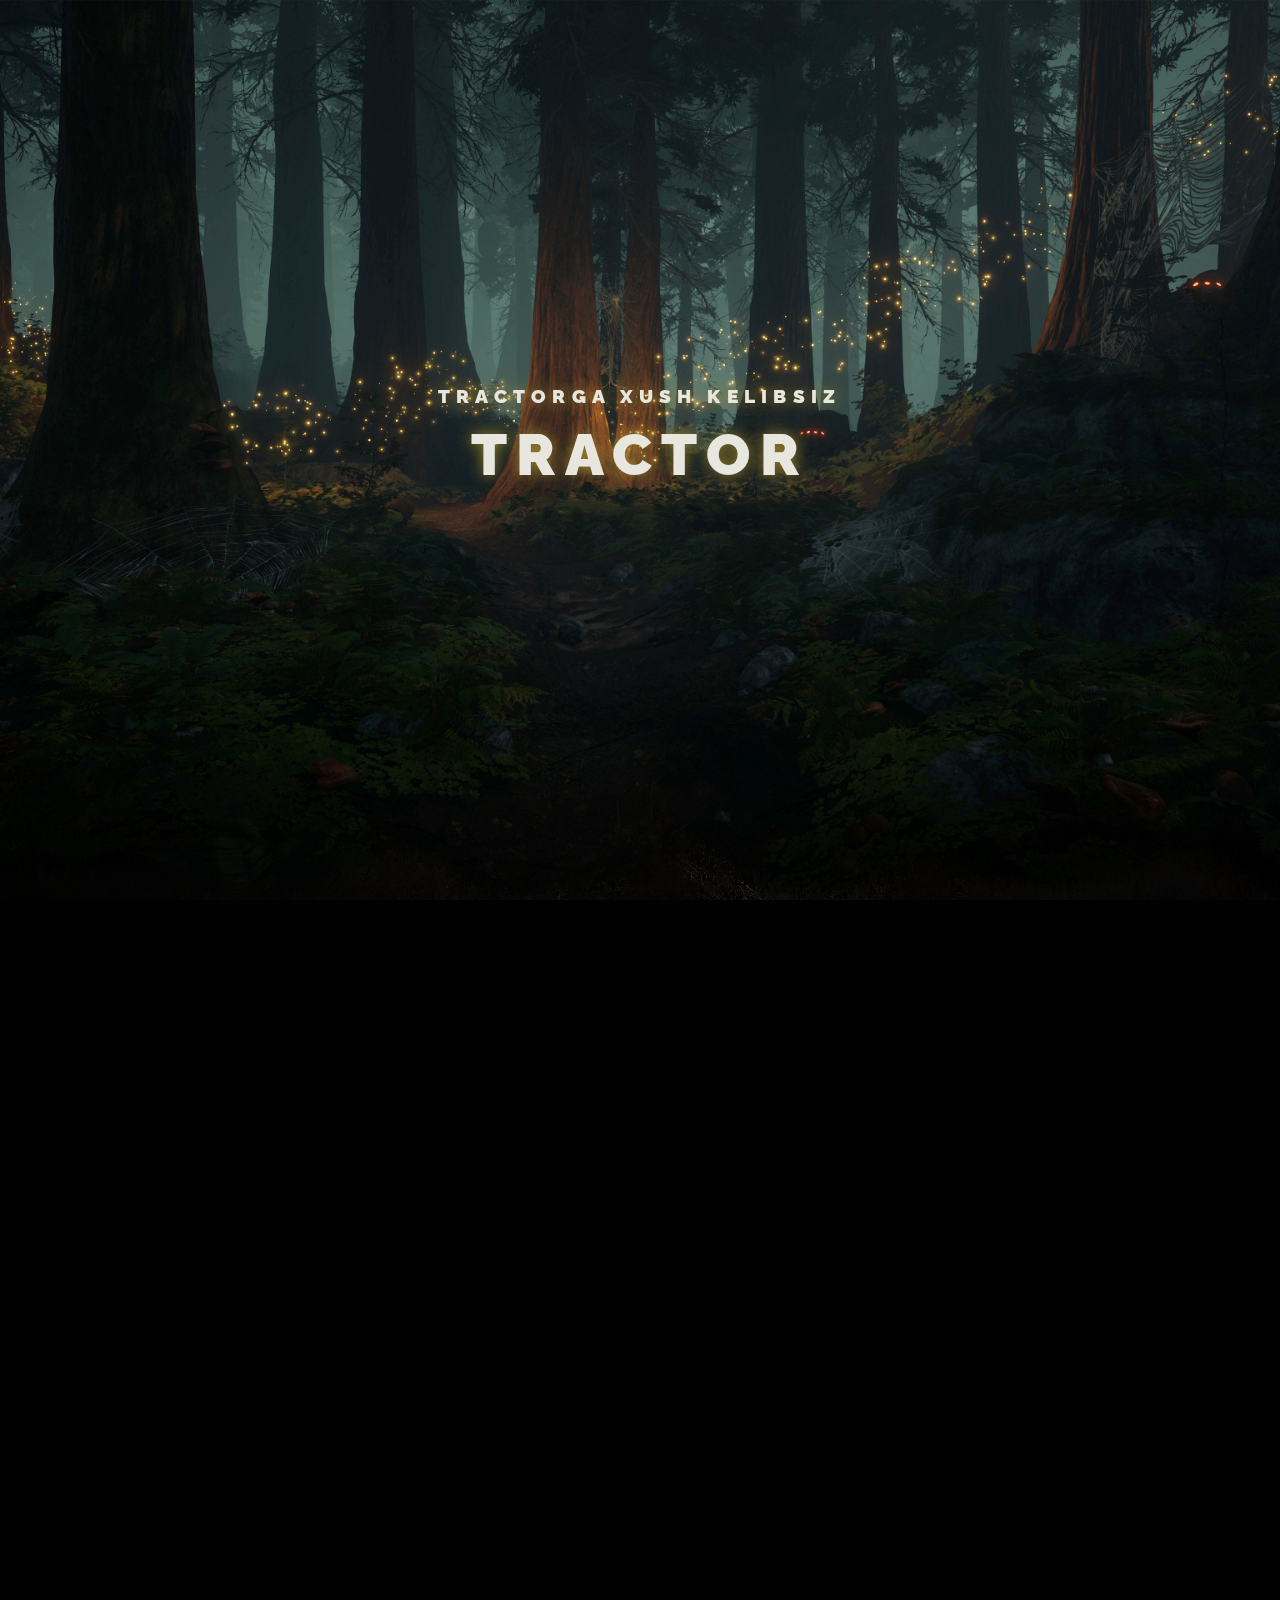
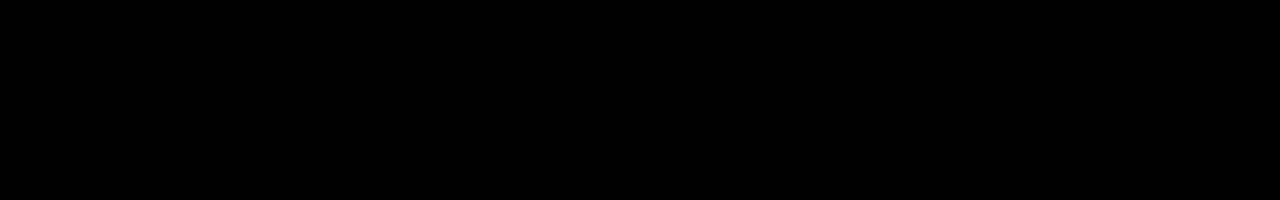
<file: index.html>
<!DOCTYPE html>
<html lang="en">
<head>

	<meta charset="UTF-8">
	<meta http-equiv="X-UA-Compatible" content="IE=edge">
	<meta name="viewport" content="width=device-width, initial-scale=1.0">

	<title>Document</title>

	<link rel="stylesheet" href="./fonts/main.css">

	<script src="./fonts/libs/gsap/gsap.min.js" defer></script>
	<script src="./fonts/libs/gsap/ScrollTrigger.min.js" defer></script>
	<script src="./fonts/libs/gsap/ScrollSmoother.min.js" defer></script>

	<script src="./fonts/app.js" defer></script>

</head>
<body>
	<div class="wrapper">
		<div class="content">

			<header class="main-header">
				<div class="layers">
					<div class="layer__header">
						<div class="layers__caption">Tractorga xush kelibsiz</div>
						<div class="layers__title">Tractor</div>
					</div>
					<div class="layer layers__base" style="background-image: url(img/layer-base.png);"></div>
					<div class="layer layers__middle" style="background-image: url(img/layer-middle.png);"></div>
					<div class="layer layers__front" style="background-image: url(img/layer-front.png);"></div>
				</div>
			</header>
		
			<article class="main-article" style="background-image: url(img/dungeon.jpg);">
				<div class="main-article__content">
					<h2 class="main-article__header">Tractor haqida malumot</h2>
					<p class="main-article__paragraph">Bizning kompaniyada aksiya kimda kim 2ta tractor sotib olsa 3 tractor 50% chegirmada xarid qilishingiz mumkin.</p> <p><a href="../300/alpha.html" target="_self">Traktorning turlari hamda narxini ko'rish uchun</a></p></div>
				</article></p>
				</div>
				<div class="copy">© Muzaffarov Shaxzodbek maxsuloti 

		</div>
	</div>

</body>
</html>
</file>
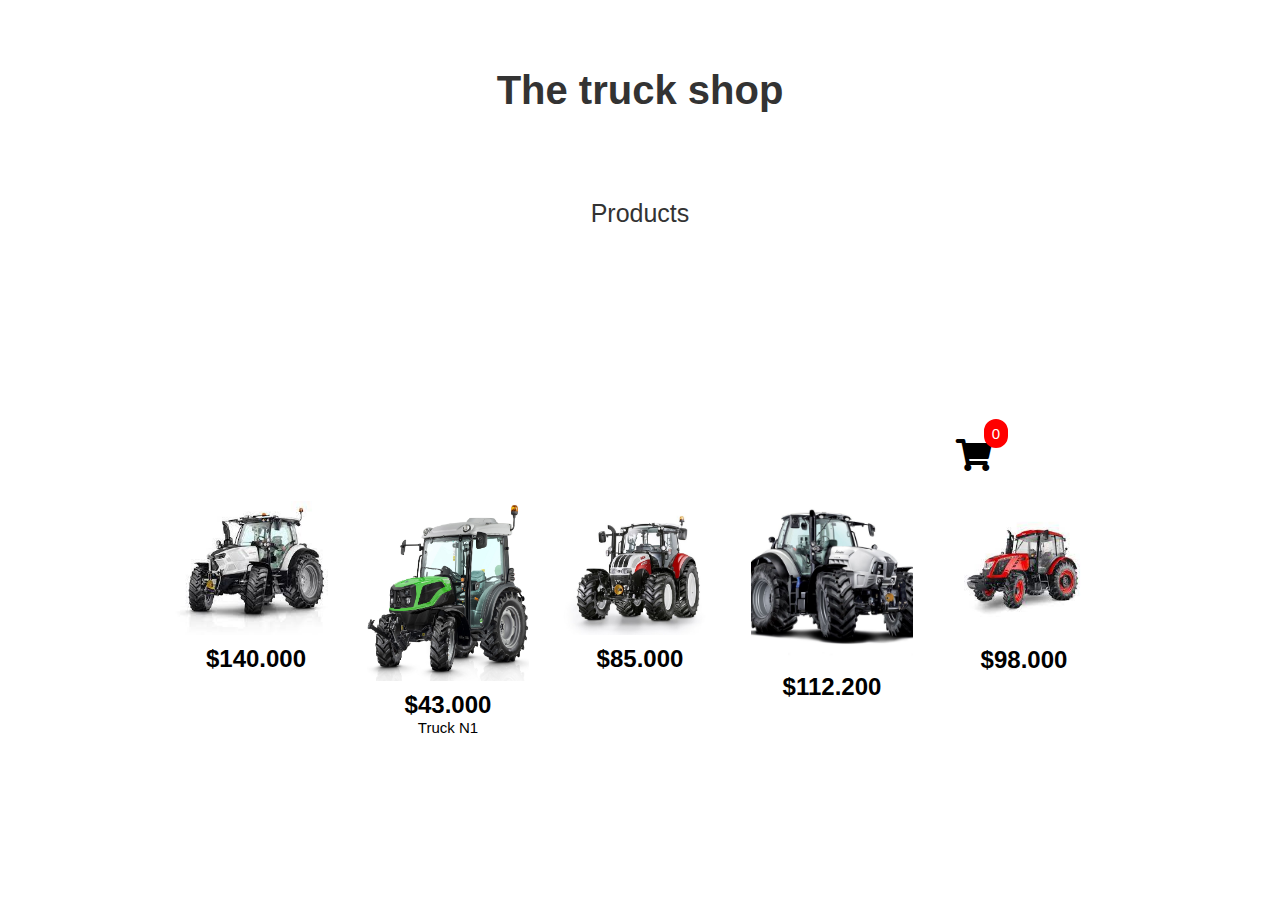
<file: 300/index.html>
<!DOCTYPE html>
<html lang="en">
  <head>
    <meta charset="utf-8">
    <meta name="viewport" content="width=device-width, initial-scale=1">
    <meta name="author" content="CodeHim">
    <title>Shop</title>
    <link rel="stylesheet" href="https://cdnjs.cloudflare.com/ajax/libs/font-awesome/5.15.1/css/all.min.css">
  
    <link rel="stylesheet" href="css/niban.css">
    <link rel="stylesheet" href="css/ichiban.css">

	
  
  </head>
  <body>
 <header class="intro">
 <h1>The truck shop</h1>
 <p>Products</p>
 </header>
  

 <main>
 
<div class="cart-modal-overlay">
    <div class="cart-modal">
      <i id="close-btn" class="fas fa-times"></i>
        <h1 class="cart-is-empty">Cart is empty</h1>
      
        <div class="product-rows">
        </div>
        <div class="total">
          <h1 class="cart-total">TOTAL</h1>
            <span class="total-price">$0</span>
              <button class="purchase-btn">PURCHASE</button>
        </div>
      </div>
</div>
      

  <div class="cart-btn">
    <i id="cart" class="fas fa-shopping-cart"></i>
      <span class ="cart-quantity">0</span>
  </div>

  <div class="items-container">
    <div class="card-1 card">
      <img class="product-image" src="./img/1.jpg" alt="">
        <button class="add-to-cart">Add to cart</button>
          <span class="product-price">$140.000</span>
    </div>
    <div class="card-2 card">
      <img class="product-image" id="q1" src="./img/2.jpg" alt="">
      <button class="add-to-cart">Add to cart</button>
        <span class="product-price">$43.000</span>
        <p><span>Truck N1</span></p>
    </div>
    <div class="card-3 card">
      <img class="product-image" src="./img/3.jpg" alt="">
        <button class="add-to-cart">Add to cart</button>
          <span class="product-price">$85.000</span>
    </div>
    <div class="card-4 card">
      <img class="product-image" src="./img/4.jpg" alt="">
         <button class="add-to-cart">Add to cart</button>
        <span class="product-price">$112.200</span>
    </div>
    <div class="card-5 card">
      <img class="product-image" src="./img/5.jpg" alt="">
      <button class="add-to-cart">Add to cart</button>
      <span class="product-price">$98.000</span>
    </div>
  </div>  
    
 </main>
 
      
  
  <script  src="./js/script.js"></script>
  </body>
</html>
</file>
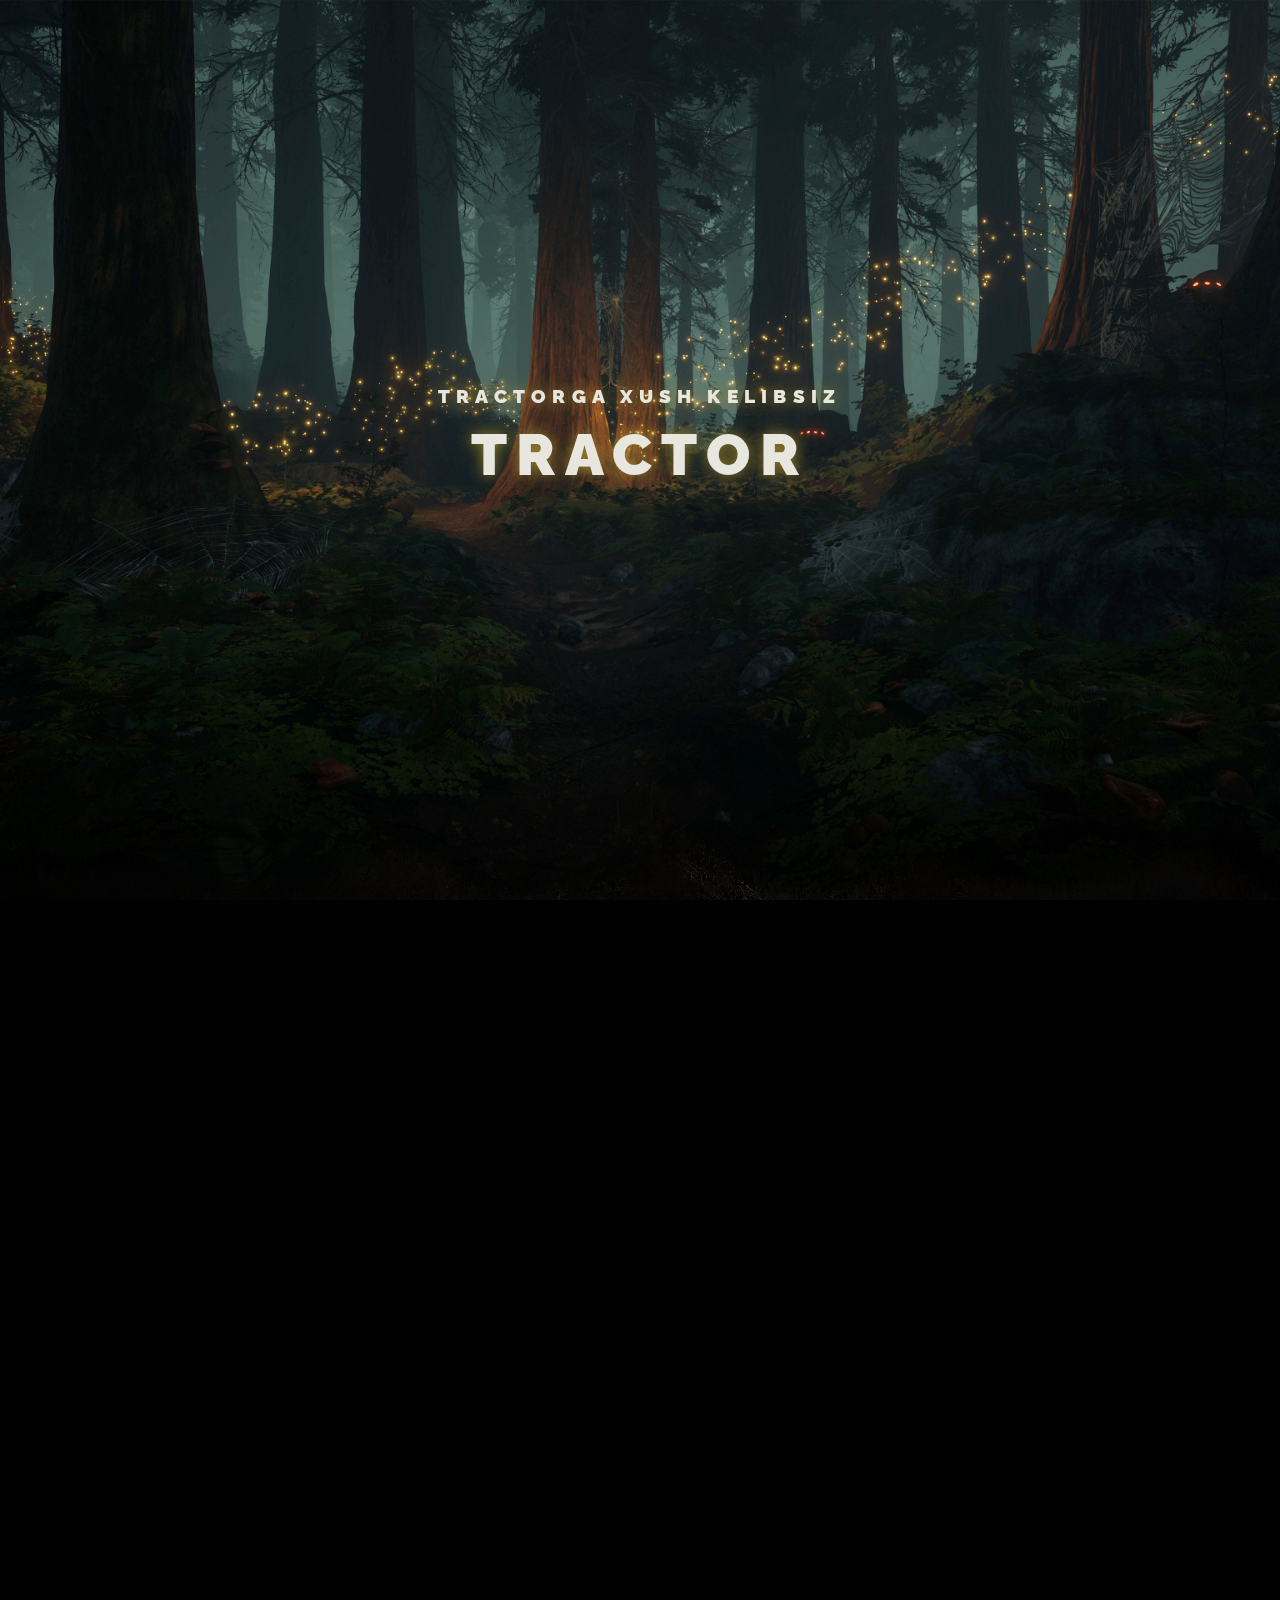
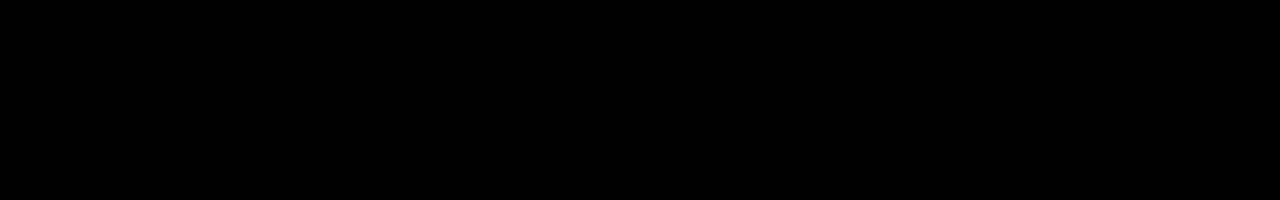
<file: fonts/index.html>
<!DOCTYPE html>
<html lang="en">
<head>

	<meta charset="UTF-8">
	<meta http-equiv="X-UA-Compatible" content="IE=edge">
	<meta name="viewport" content="width=device-width, initial-scale=1.0">

	<title>Document</title>

	<link rel="stylesheet" href="main.css">

	<script src="libs/gsap/gsap.min.js" defer></script>
	<script src="libs/gsap/ScrollTrigger.min.js" defer></script>
	<script src="libs/gsap/ScrollSmoother.min.js" defer></script>

	<script src="app.js" defer></script>

</head>
<body>
	<div class="wrapper">
		<div class="content">

			<header class="main-header">
				<div class="layers">
					<div class="layer__header">
						<div class="layers__caption">Tractorga xush kelibsiz</div>
						<div class="layers__title">Tractor</div>
					</div>
					<div class="layer layers__base" style="background-image: url(img/layer-base.png);"></div>
					<div class="layer layers__middle" style="background-image: url(img/layer-middle.png);"></div>
					<div class="layer layers__front" style="background-image: url(img/layer-front.png);"></div>
				</div>
			</header>
		
			<article class="main-article" style="background-image: url(img/dungeon.jpg);">
				<div class="main-article__content">
					<h2 class="main-article__header">Tractor haqida malumot</h2>
					<p class="main-article__paragraph">Bizning kompaniyada aksiya kimda kim 2ta tractor sotib olsa 3 tractor 50% chegirmada xarid qilishingiz mumkin.</p> <p><a href="../300/alpha.html" target="_self">Traktorning turlari hamda narxini ko'rish uchun</a></p></div>
				</article></p>
				</div>
				<div class="copy">© Muzaffarov Shaxzodbek maxsuloti 

		</div>
	</div>

</body>
</html>
</file>
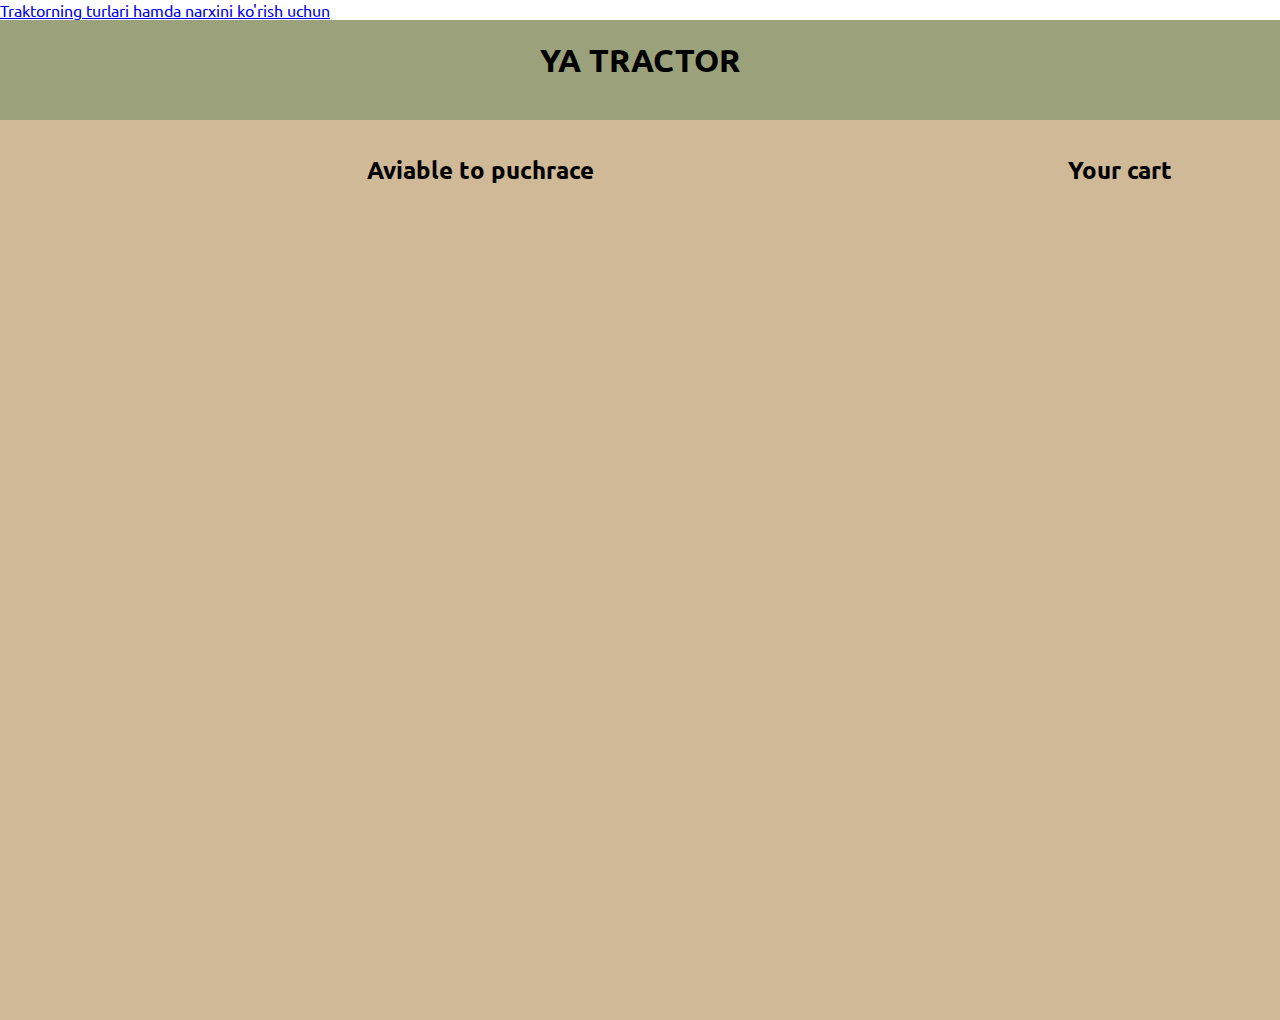
<file: fonts/img/tractor 300/index.html>
<!DOCTYPE html>
<html lang="en">
  <head>
    <meta charset="UTF-8" />
    <meta http-equiv="X-UA-Compatible" content="IE=edge" />
    <meta name="viewport" content="width=device-width, initial-scale=1.0" />
    <link rel="stylesheet" href="style.css">
    
    <title>

    </title>
  </head>
  <body>
    <p><a href="http://127.0.0.1:5500/tractor%20300/index.html" target="_self">Traktorning turlari hamda narxini ko'rish uchun</a></p>
    <header class="head">
    <h1 class="tittle"> YA TRACTOR</h1>
    </header>

    <div class="container">
      <div class="bow">
      <h1 class="zxc-1">Aviable to puchrace</h1>
      <h2 class="zxc-2">Your cart</h2>
      </div>
      <div class="bar">
        <div class="row right-bar"></div>

        <div class="row left-bar"></div>
      </div>
    </div>
    <script src="app.js" type="module"></script>
  </body>
</html>
</file>
<file: fonts/main.css>
* {
	margin: 0;
	padding: 0;
	box-sizing: border-box;
}
:root {
	--index: calc(1vw + 1vh);
	--text: #e7e7e0;
	--transition: transform .75s cubic-bezier(.075, .5, 0, 1);
}
@font-face {
	font-family: raleway_f;
	src: url(../fonts/raleway-regular.woff2);
}
@font-face {
	font-family: raleway_f;
	src: url(../fonts/raleway-black.woff2);
	font-weight: 900;
}
body {
	background-color: #010101;
	font-family: raleway_f, sans-serif;
	line-height: 1.55;
}
.main-header {
	position: relative;
}
.main-header::after {
	content: '';
	position: absolute;
	z-index: 100;
	width: 100%;
	height: calc(var(--index) * 10);
	background-image: url(../img/ground.png);
	background-size: cover;
	background-repeat: no-repeat;
	background-position: center;
	bottom: calc(var(--index) * -4.5);
}
.layers {
	height: 100vh;
	display: flex;
	align-items: center;
	justify-content: center;
	text-align: center;
	overflow: hidden;
	position: relative;
}
.layer {
	height: 100%;
	width: 100%;
	position: absolute;
	background-size: cover;
	background-position: center;
	will-change: transform;
	z-index: 2;
	transition: var(--transition);
}
.layers__base {
	transform: translate3d(0, calc(var(--scrollTop) / 1.6), 0);
	z-index: 0;
}
.layers__middle {
	transform: translate3d(0, calc(var(--scrollTop) / 2.5), 0);
}
.layers__front {
	transform: translate3d(0, calc(var(--scrollTop) / 5.7), 0);
}
.layer__header {
	z-index: 1;
	transform: translate3d(0, calc(var(--scrollTop) / 2), 0);
	transition: var(--transition);
	will-change: transform;
	text-transform: uppercase;
	font-weight: 900;
	color: var(--text);
	text-shadow: 0 0 15px #9d822b;
}
.layers__title {
	font-size: calc(var(--index) * 2.65);
	letter-spacing: calc(var(--index) / 2.25);
}
.layers__caption {
	font-size: calc(var(--index) / 1.175);
	letter-spacing: calc(var(--index) / 3.5);
	margin-top: calc(var(--index) * -.75);
}
.main-article {
	--main-article-transform: translate3d(0, calc(var(--scrollTop) / -7.5), 0);
	min-height: 100vh;
	background-size: cover;
	background-position: center;
	color: var(--text);
	display: flex;
	justify-content: center;
	align-items: center;
	position: relative;
	text-align: center;
	/* Update: */
	top: -1px;
	z-index: 10;
}
.main-article__header {
	text-transform: uppercase;
	font-size: calc(var(--index) * 1.8);
	letter-spacing: calc(var(--index) / 7.5);
	transform: var(--main-article-transform);
	transition: var(--transition);
	will-change: transform;
}
.main-article__paragraph {
	max-width: calc(var(--index) * 30);
	font-size: calc(var(--index) * .9);
	margin-top: calc(var(--index) / 1.25);
	transform: var(--main-article-transform);
	transition: var(--transition);
	will-change: transform;
}
.content {
	will-change: transform;
}
.copy {
	position: absolute;
	bottom: calc(var(--index) * 2.5);
	opacity: .45;
	font-size: calc(var(--index) * .75);
	letter-spacing: calc(var(--index) / 37.5);
}
</file>
<file: 300/css/niban.css>
* {
  margin: 0;
  padding: 0;
}

img {
  max-width: 100%;
  display: block;
}

.cart-btn {
  position: relative;
  display: flex;
  justify-content: flex-end;
}

#cart {
  position: relative;
  font-size: 2rem;
  cursor: pointer;
  margin: 1em 4em 0 0;
}

.cart-quantity {
  color: white;
  background-color: red;
  padding: .2em .3em;
  position: absolute;
  margin: .8em 7.5em 0 0;
  right: 0;
  border: solid 3px red;
  border-radius: 15px;
  font-weight: bolder;
}

.items-container {
  display: grid;
  grid-template-columns: repeat(auto-fit, minmax(150px, 1fr));
  margin-top: 1em;
  
}

.card {

  margin: 1em;
  position: relative;
  overflow: hidden; 
  text-align: center;
}

.card:hover .add-to-cart {
  transform: translateX(0);
}

.product-image {
  margin-bottom: 10px;
}

#q1 {
  width: 200px;
  height: 180px;
}

.add-to-cart {
  background-color: black;
  color: white;
  position: absolute;
  right: 0;
  top: 65%;
  padding: .5em 1em; 
  transform: translateX(300px);
  transition: .5s ease;
  outline: none;
  border: none;
  cursor: pointer;
  font-weight: bolder;
  font-size: 1.2rem
}

.product-price {
  padding-top: 1em;
  font-weight: bold;
  font-size: 1.5rem;
  
}

/* .name-1 {
  text-align: right;
} */

.cart-modal-overlay {
  position: fixed;
  top: 0;
  left: 0;
  width: 100%;
  height: 100%;
  background-color: rgba(0, 0, 0, .5);
  z-index: 2;
  transform: translateX(-200%);
  transition: .5s ease-out;
  
}

.cart-modal {
  height: 100vh;
  width: 50%;
  background-color: rgb(84, 82, 82);
  float: right;
  overflow: scroll;
  overflow-x: hidden;
}

#close-btn {
  font-size: 1.5rem;
  float: right;
  margin: .5em 2em 0 0;
  color: white;
  cursor: pointer;
}

.cart-is-empty {
  color: white;
  text-align: center;
  font-size: 1.5rem;
  margin-bottom: 1em;
  display: none;
  
}

.total {
  text-align: center;
  margin: 2em 0 2em 0;

}

.cart-total {
  color: white;
}

.total-price {
  color: white;
  font-size: 2rem;
  display: block;
}

.purchase-btn {
  font-size: 1rem;
  font-weight: bolder;
  background-color: darkgreen;
  color: white;
  padding: 1em 2em;
  border-radius: 10px;
  outline: none;
  border: none;
  cursor: pointer;
  margin: 2em 0 1em 0;
}

.product-rows {
  margin-top: 3em;
  width: 95%;
  margin-left: auto;
  margin-right: auto;
  
}

.product-row {
  display: flex;
  align-items: center;
}

.cart-image {
  width: 11rem;
  height: 9rem;
  margin: 1em;
}

.cart-price {
  color: white;
  font-size: 1.5rem;
  font-weight: bolder;
}

.product-quantity {
  width: 4rem;
  font-size: 2rem;
  margin-left: 3rem;
}

.remove-btn {
  padding: 1em 2em;
  background-color: darkred;
  border: 1px solid;
  color: white;
  outline: none;
  border: none;
  cursor: pointer;
  margin-left: 3rem;
  font-weight: bolder;
  font-size: 1rem;
}

.remove-btn:active {
  transform: translateY(5px);
}

@media (max-width: 1000px){
  .cart-modal {
    width: 100vw;
  } 
  
  .product-row {
    flex-direction: column;
    text-align: center;
    margin-bottom: 2em;
  }
  
  .remove-btn {
    margin: 0
  }
  
  .product-quantity {
    margin: .5em 0 .5em 0
  }
}
</file>
<file: fonts/img/tractor 300/style.css>
@import url('https://fonts.googleapis.com/css2?family=Ubuntu:wght@300;500&display=swap');

*{
    margin: 0;
    padding: 0;
}

body{
    color: #9BA17B;
    font-family: 'Ubuntu', sans-serif;
}


.head {
    background-color: #9BA17B ;
    width: 100%;
    height: 100px;
    text-align: center;
    
}

.tittle{
    color: black;
    padding-top: 20px;
    text-align: center;
}

.container {
    background-color: #CFB997;
    width: 100%;
    height: 900px;
    
    
}


    
.right-bar {
    width: 74%;
    /* height: 800px; */
    
    display: flex;
    flex-wrap: wrap;
    align-content: flex-start;

background: #CFB997;
/* background: -moz-radial-gradient(center, ellipse cover,  #7d7e7d 0%, #0e0e0e 100%);
background: -webkit-radial-gradient(center, ellipse cover,  #7d7e7d 0%,#0e0e0e 100%);
background: radial-gradient(ellipse at center,  #7d7e7d 0%,#0e0e0e 100%);
filter: progid:DXImageTransform.Microsoft.gradient( startColorstr='#7d7e7d', endColorstr='#0e0e0e',GradientType=1 ); */

}
.left-bar {
    width: 24%;
    
    /* height: 150vh; */
    
   
background: #CFB997;
/* background: -moz-linear-gradient(top,  #d8e0de 0%, #aebfbc 22%, #99afab 33%, #8ea6a2 50%, #829d98 67%, #4e5c5a 82%, #0e0e0e 100%); 
background: -webkit-linear-gradient(top,  #d8e0de 0%,#aebfbc 22%,#99afab 33%,#8ea6a2 50%,#829d98 67%,#4e5c5a 82%,#0e0e0e 100%); 
background: linear-gradient(to bottom,  #d8e0de 0%,#aebfbc 22%,#99afab 33%,#8ea6a2 50%,#829d98 67%,#4e5c5a 82%,#0e0e0e 100%);
filter: progid:DXImageTransform.Microsoft.gradient( startColorstr='#d8e0de', endColorstr='#0e0e0e',GradientType=0 ); */

}
.bow{
    height: 100px;
    width: 100%;
    display: flex;
    color: black;
}
.bar{
    display: flex;
    justify-content: space-between;
}



.right{
    width: 290px;
    height: 290px;
    background-color: rgb(192, 6, 6);
    color: yellow;
    margin: 40px;
    /* display: flex;
    align-items : center;
    flex-direction: column; */
    /* box-shadow: 0 0 15px; */
    border-radius: 5px;
    transition: 0.5s;
    transform: scale3d(1, 1, 1);
    font-family: Impact, Haettenschweiler, 'Arial Narrow Bold', sans-serif;
    font-size: 21px;
    text-align: left;

}
.right:hover{
    transform: scale3d(1.1, 1.1, 2);

}
.right img{
    width: 260px;
    height: 200px;
    /* margin: 5px; */
    cursor: pointer;
    margin: 15px 15px 0 15px;
}

.text{
    float: left;
    margin-left: 20px;
    cursor: pointer;
}


    

.button{
    cursor: pointer;
    float: right;
    position: relative;
    top: 10px;
    right: 10px;
    
}
button{
    border: 0px solid;
    background-color: rgb(42, 169, 4);
    padding: 6px;
    border-radius: 6px;
    box-shadow: 0px 0px 2px;
    cursor: pointer;
}
button:hover{
    box-shadow: 0 0 5px;
}
.zxc-1{
    width: 75%;
    text-align: center;
    align-self: center;
    cursor: pointer;
    font-size: 24px;
}
.zxc-2{
    width: 25%;
    text-align: center;
    align-self: center;
    cursor: pointer;
    font-size: 24px;
}
@media (max-width:470px){
    .right{
        background-color: aqua;
        flex-wrap: wrap;
    }
    .right-bar{
        flex-wrap:wrap ;
        background-color: blanchedalmond;
    }

    .left-bar{
        width: 24%;
        flex-wrap: wrap-reverse;
        background-color: blanchedalmond;
    }
} 
@media (min-width:461px) and (max-width:1300px){

    .right{
        background-color: rgb(127, 246, 113);
    }
    .right-bar{
        
        background-color: rgb(255, 134, 134);
    }

    .left-bar{
        align-items: center;
        width: 24%;
        background-color: blanchedalmond;
    }
}
</file>
<file: 300/css/ichiban.css>
@import url('https://fonts.googleapis.com/css?family=Roboto&display=swap');
@import url('https://stackpath.bootstrapcdn.com/font-awesome/4.7.0/css/font-awesome.min.css');
*{ margin: 0; padding: 0;}
body{
  font-family:'Franklin Gothic Medium', 'Arial Narrow', Arial, sans-serif;
  font-style: normal;
  font-weight: 300;
 
  font-size: 15px;
  background: #ffff;
}
.intro{
   background: white;
   padding: 60px 30px;
   color: #333;
   margin-bottom: 10px;
   line-height: 1.5;
   text-align: center;
}
.intro h1 {
   
   font-size: 40px;
   font-weight: bold;
   padding-bottom: 15px;
   

}
.intro p{
   margin-bottom: 20px;
   font-family:Verdana, Geneva, Tahoma, sans-serif;
   font-size: 25px;
   padding: 60px 30px;
}

main{
  background: #fff;
  padding: 20px;
  
}

 
@media only screen and (min-width: 1280px){
    main{
      max-width: 960px;
      margin-left: auto;
      margin-right: auto; 
      padding: 24px;
    }


}

.set-overlayer,
.set-glass,
.set-sticky {
	cursor: pointer;
	height: 45px;
	line-height: 45px;
	padding: 0 15px;
	color: #333;
	font-size: 16px;
}
.set-overlayer:after,
.set-glass:after,
.to-active:after,
.set-sticky:after {
	font-family: FontAwesome;
	font-size: 18pt;
	position: relative;
	float: right;
}
.set-overlayer:after,
.set-glass:after,
.set-sticky:after {
	content: "\f204";
	transition: .6s;
}

.to-active:after {
	content: "\f205";
	color: #008080;
	transition: .6s;
}
.set-overlayer,
.set-glass,
.set-sticky,
.source,
.theme-tray {
	margin: 10px;
	background: #f2f2f2;
	border-radius: 5px;
	border: 2px solid #f1f1f1;
	box-sizing: border-box;
}


pre.prettyprint {
	padding: 15px !important;
   margin: 10px;
	border: 0 !important;
  background: #f2f2f2;
  overflow: auto;
}

.source {
	white-space: pre;
	overflow: auto;
	max-height: 400px;
}
code{
    border:1px solid #ddd;
    padding: 2px;
    border-radius: 2px;
}
</file>
